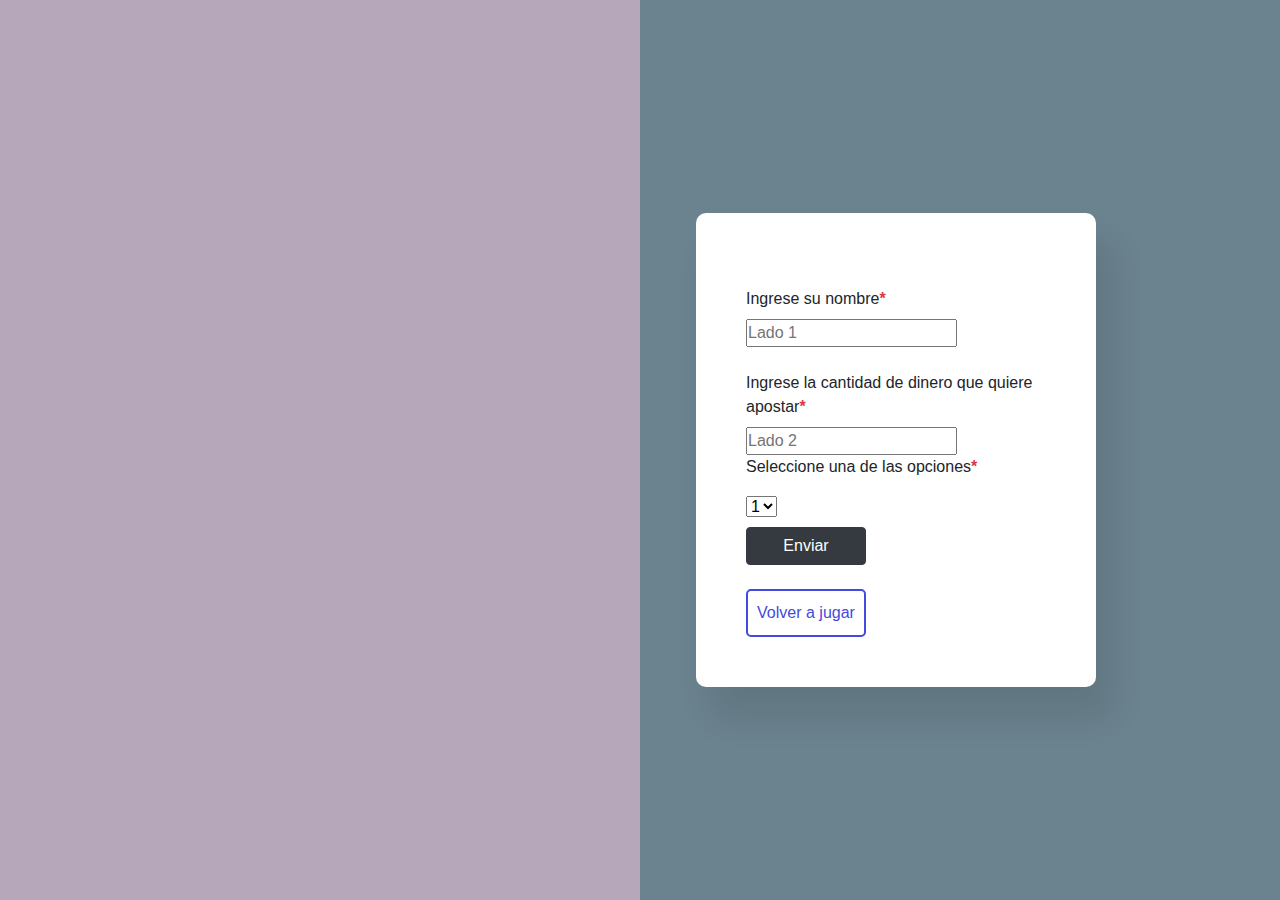
<file: c.html>
<!DOCTYPE html>
<html lang="en">

<head>
    <meta charset="UTF-8">
    <meta http-equiv="X-UA-Compatible" content="IE=edge">
    <meta name="viewport" content="width=device-width, initial-scale=1.0">
    <link rel="stylesheet" href="https://cdn.jsdelivr.net/npm/bootstrap@4.3.1/dist/css/bootstrap.min.css" integrity="sha384-ggOyR0iXCbMQv3Xipma34MD+dH/1fQ784/j6cY/iJTQUOhcWr7x9JvoRxT2MZw1T" crossorigin="anonymous">
    <link rel="stylesheet" href="style.css">
    <title>Triangulos</title>
</head>

<body>
    
    <div class="container2">
        <div class="container-columns">
            <form class="container-form">
                <div class="column">
                    <div class="columns">
                        <div>
                          <br>
                            <label>Ingrese su nombre<span class="text-danger"><b>*</b></span></label><br>
                            <input type="text" id="nombre" placeholder="Lado 1">
                        </div>
                        <div>
                          <br>
                          <label>Ingrese la cantidad de dinero que quiere apostar<span class="text-danger"><b>*</b></span></label><br>
                          <input type="number" id="cdinero" placeholder="Lado 2">
                      </div>
                    <label><p class="texto-input">Seleccione una de las opciones<span class="text-danger"><b>*</b></span></p>
                        <select name="" id="opciones" class="input-style">
                          <option value="list1">1</option>
                          <option value="list2">2</option>
                        </select>
                        </label>
                    <div class="ingresar">
                        <button type="button" class="btn btn-dark" id="boton">Enviar</button>
                      </div>
                      <br>
                      <button id="reset-button">
                        Volver a jugar
                    </button>
                    </div>
                </div>
            </form>
        </div>
    </div>
    
    <script src="./c.js" type="text/javascript"></script>
    <script src="./effect.js" type="text/javascript"></script>
</body>
</html>
</file>
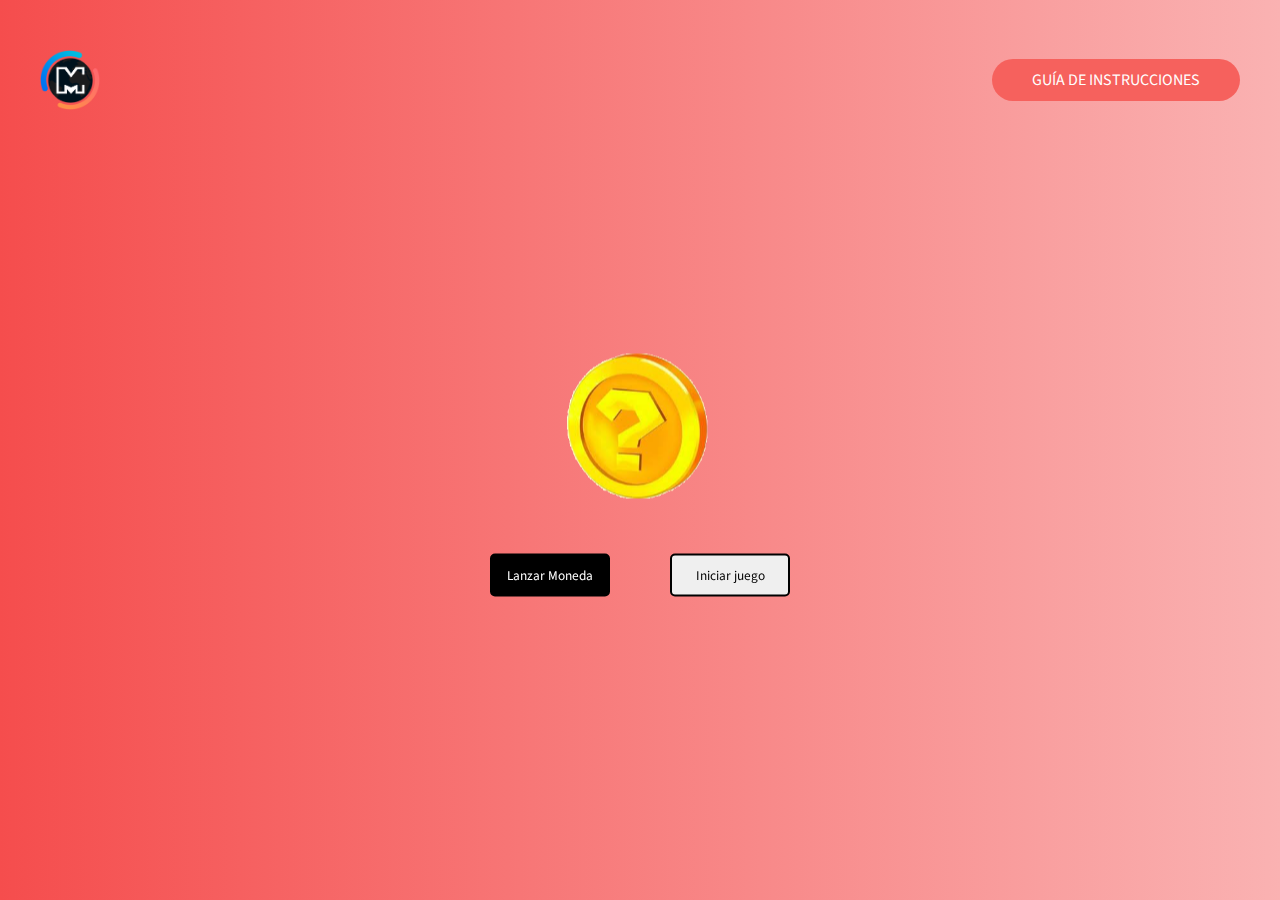
<file: lanzar moneda.html>
<!DOCTYPE html>
<html lang="en">
<head>
  <meta charset="UTF-8">
  <meta http-equiv="X-UA-Compatible" content="IE=edge">
  <meta name="viewport" content="width=device-width, initial-scale=1.0">
  <title>Cara o Sello</title>
  <link href="https://fonts.googleapis.com/css2?family=Rubik:wght@400;500&display=swap" rel="stylesheet">
  <link rel="stylesheet" href="./css/style.css">
  
  <link rel="stylesheet" href="css/estilos.css">
</head>
<body>
    <header>

        <div class="container__menu">
            <div class="logo">
                <img src="images/logo-magtimus-v2.3-1.png" alt="">
            </div>
            <div class="menu">
                <i class="fas fa-bars" id="btn_menu"></i>
                <div id="back_menu"></div>
                <nav id="nav">
                    <img src="images/logo-magtimus-v2.3-1.png" alt="">
                    <ul>
                        <li><a href="./lanzar moneda-instrucciones.html" id="selected">Guía de instrucciones</a></li>
                    </ul>
                </nav>
            </div>
        </div>

    </header>
  <div class="container">
    <div class="coin" id="coin">
        <div class="heads">
            <img src="./images/moneda.png">
        </div>
        <div class="tails">
            <img src="./images/moneda.png">
        </div>
    </div>
    <div class="buttons">
        <button id="flip-button">
            Lanzar Moneda
        </button>
        <a class="nav-link" href="./iniciar juego.html"><button type="button" class="btn btn-success" id="boton">Iniciar juego</button></a>
    </div>
</div>
  <script src="./js/effect.js"></script>
</body>
</html>
</file>
<file: style.css>
*{
  padding: 0;
  margin: 0;
  box-sizing: border-box;
  font-family: "Rubik",sans-serif;
}
body{
  height: 100%;
  background: linear-gradient(
      to right,
      #b7a7bb 50%,
      #6b838f 50%
  ) fixed;
}
.container{
  background-color: #ffffff;
  width: 400px;
  padding: 50px;
  position: absolute;
  transform: translate(-50%,-50%);
  top: 50%;
  left: 50%;
  box-shadow: 15px 30px 35px rgba(0,0,0,0.1);
  border-radius: 10px;
  -webkit-perspective: 300px;
  perspective: 300px;
}

.container2{
  background-color: #ffffff;
  width: 400px;
  padding: 50px;
  position: absolute;
  transform: translate(-50%,-50%);
  top: 50%;
  left: 70%;
  box-shadow: 15px 30px 35px rgba(0,0,0,0.1);
  border-radius: 10px;
  -webkit-perspective: 300px;
  perspective: 300px;
}
a{
  text-decoration: none;
  color: #ffffff;
}
.stats{
  text-align: right;
  color: #101020;
  font-weight: 500;
  line-height: 25px;
}
.coin{
  height: 150px;
  width: 150px;
  position: relative;
  margin: 50px auto;
  -webkit-transform-style: preserve-3d;
          transform-style: preserve-3d;
}
.coin img{
  width: 145px;
}
.heads,.tails{
  position: absolute;
  width: 100%;
  height: 100%;
  -webkit-backface-visibility: hidden;
          backface-visibility: hidden;
}
.tails{
  transform: rotateX(180deg);
}
@keyframes spin-tails{
  0%{
      transform: rotateX(0);
  }
  100%{
      transform: rotateX(1980deg);
  }
}
@keyframes spin-heads{
  0%{
      transform: rotateX(0);
  }
  100%{
      transform: rotateX(2160deg);
  }
}
.buttons{
  display: flex;
  justify-content: space-between;
}
button{
  width: 120px;
  padding: 10px 0;
  border: 2.5px solid #424ae0;
  border-radius: 5px;
  cursor: pointer;
}
#flip-button{
  background-color: #424ae0;
  color: #ffffff;
}
#flip-button:disabled{
  background-color: #e1e0ee;
  border-color: #e1e0ee;
  color: #101020;
}
#reset-button{
  background-color: #ffffff;
  color: #424ae0;
}
</file>
<file: css/style.css>
*{
  padding: 0;
  margin: 0;
  box-sizing: border-box;
  font-family: "Rubik",sans-serif;
}
body{
  height: 100%;
  background: linear-gradient(to right, #f54d4d, #fab2b2) fixed;
}
.container{
  width: 400px;
  padding: 50px;
  position: absolute;
  transform: translate(-50%,-50%);
  top: 50%;
  left: 50%;
  border-radius: 10px;
  -webkit-perspective: 300px;
  perspective: 300px;
}

.container2{
  background-color:#b7a7bb;
  font-size: 20px;
  height: 95%;
  width: 400px;
  padding: 50px;
  position: absolute;
  transform: translate(-50%,-50%);
  top: 55%;
  left: 70%;
  box-shadow: 15px 30px 35px rgba(0,0,0,0.1);
  border-radius: 10px;
  -webkit-perspective: 300px;
  perspective: 300px;
}
a{
  text-decoration: none;
  color: #ffffff;
}
select{
  width: 85%;
}
.stats{
  text-align: right;
  color: #101020;
  font-weight: 500;
  line-height: 25px;
}
.coin{
  height: 150px;
  width: 150px;
  position: relative;
  margin: 50px auto;
  -webkit-transform-style: preserve-3d;
          transform-style: preserve-3d;
}
.coin img{
  width: 145px;
}
.heads,.tails{
  position: absolute;
  width: 100%;
  height: 100%;
  -webkit-backface-visibility: hidden;
          backface-visibility: hidden;
}
.tails{
  transform: rotateX(180deg);
}
@keyframes spin-tails{
  0%{
      transform: rotateX(0);
  }
  100%{
      transform: rotateX(1980deg);
  }
}
@keyframes spin-heads{
  0%{
      transform: rotateX(0);
  }
  100%{
      transform: rotateX(2160deg);
  }
}
.buttons{
  display: flex;
  justify-content: space-between;
}
button{
  width: 120px;
  padding: 10px 0;
  border: 2.5px solid #000;
  border-radius: 5px;
  cursor: pointer;
}
#flip-button{
  background-color: #000;
  color: #ffffff;
}
#flip-button:disabled{
  background-color: #000;
  color: #fff;
}
#reset-button{
  background-color: #000;
  color: #fff;
}
#boton2{
  left:  50px;
}
</file>
<file: css/estilos.css>
@import url('https://fonts.googleapis.com/css2?family=Source+Sans+Pro:ital,wght@0,200;0,300;0,400;0,600;0,700;0,900;1,200;1,300;1,400;1,600;1,700;1,900&display=swap');


*{
    margin: 0;
    padding: 0;
    box-sizing: border-box;
    font-family: 'Source Sans Pro', sans-serif;
}

header{
    width: 100%;
    height: 80px;
    margin-top: 40px;
    position: fixed;
    z-index: 1;
    padding: 40px;
}

.container__menu{
    max-width: 1200px;
    height: 100%;
    margin: auto;
    display: flex;
    justify-content: space-between;
}

.logo{
    height: 100%;
    display: flex;
    align-items: center;
}

.logo img{
    width: 60px;

}

.menu{
    display: flex;
    align-items: center;
}

.menu ul{
    display: flex;
}

.menu ul li{
    list-style: none;
    margin-left: 36px;
}

.menu ul li a{
    text-decoration: none;
    font-size: 16px;
    color: #fff;
    text-transform: uppercase;
}

#selected{
    background: #F6615D;
    padding: 10px 40px;
    border-radius: 50px;
}

.menu nav img{
    display: none;
}

.menu #btn_menu{
    display: none;
}


/*COVER*/


.container__cover{
    width: 100%;
    height: 800px;
    background-image: url(../images/Background-page.svg);
    background-position: right;
    background-repeat: no-repeat;
    padding: 40px;
}

.cover{
    max-width: 1200px;
    height: 100%;
    margin: auto;
    display: flex;
    align-items: center;
    justify-content: space-between;
}

.container__cover .text{
    max-width: 400px;
}

.container__cover .text h1{
    font-size: 36px;
    font-weight: 600;
}

.container__cover .text p{
    font-size: 18px;
    margin-top: 40px;
}

.container__cover .text input{
    padding: 18px 80px;
    border: none;
    font-size: 16px;
    border-radius: 50px;
    margin-top: 40px;
    background: linear-gradient(to right, #fab2b2, #f54d4d);
    color: #fff;
    cursor: pointer;
    box-shadow: 1px 1px 30px -12px #f54d4d;
    transition: all 300ms;
}

.container__cover .text input:hover{
    box-shadow: 1px 1px 30px -6px #f54d4d;
}


.container__cover .svg img{
    width: 600px;
    animation: move-vector 4s linear infinite;
}

@keyframes move-vector {
    0%{
        transform: translateY(15px);
    }50%{
        transform: translateY(0px);
    }100%{
        transform: translateY(15px);
    }
}


/*Haciendo la página Responsive*/

@media screen and (max-width: 1700px){

    .container__cover{
        background-position: 50%;
    }

}

@media screen and (max-width:1200px){

    header{
        padding: 40px;
    }

    .container__cover{
        background-position: -100px;
    }

    .container__cover .svg img{
        width: 500px;
    }

}

@media screen and (max-width: 1020px){

    .container__cover{
        background-image: url("");
        background-color: #FD8986;
    }

    .container__cover .svg img{
        display: none;
    }

    .container__cover .text{
        max-width: 600px;
    }

}

@media screen and (max-width: 720px){

    .menu nav{
        position: fixed;
        top: 0;
        right: -250px;
        background: white;
        width: 250px;
        height: 100vh;
        padding: 40px;
        z-index: 1;
        transition: all 300ms;
    }

    .menu ul{
        flex-direction: column;
        margin-top: 40px;
    }

    .menu ul li{
        margin-top: 30px;
        margin-left: 0;
    }

    .menu ul li a{
        color: #bebebe;
    }

    #selected{
        background: none;
        padding: 0px;
        border-radius: none;
        color: #F6615D;
    }

    .menu nav img{
        display: block;
        width: 60px;
    }

    #back_menu{
        position: fixed;
        top: 0;
        left: 0;
        width: 100%;
        height: 100vh;
        background: rgba(0,0,0,0.5);
        display: none;
    }

    .menu #btn_menu{
        display: flex;
        align-items: center;
        justify-content: center;
        width: 50px;
        height: 50px;
        background: rgba(255, 255, 255, 0.1);
        font-size: 24px;
        border-radius: 50px;
        cursor: pointer;
        transition: all 300ms;
    }

    .menu #btn_menu:hover{
        background: rgba(255, 255, 255, 0.2);
    }
}
</file>
